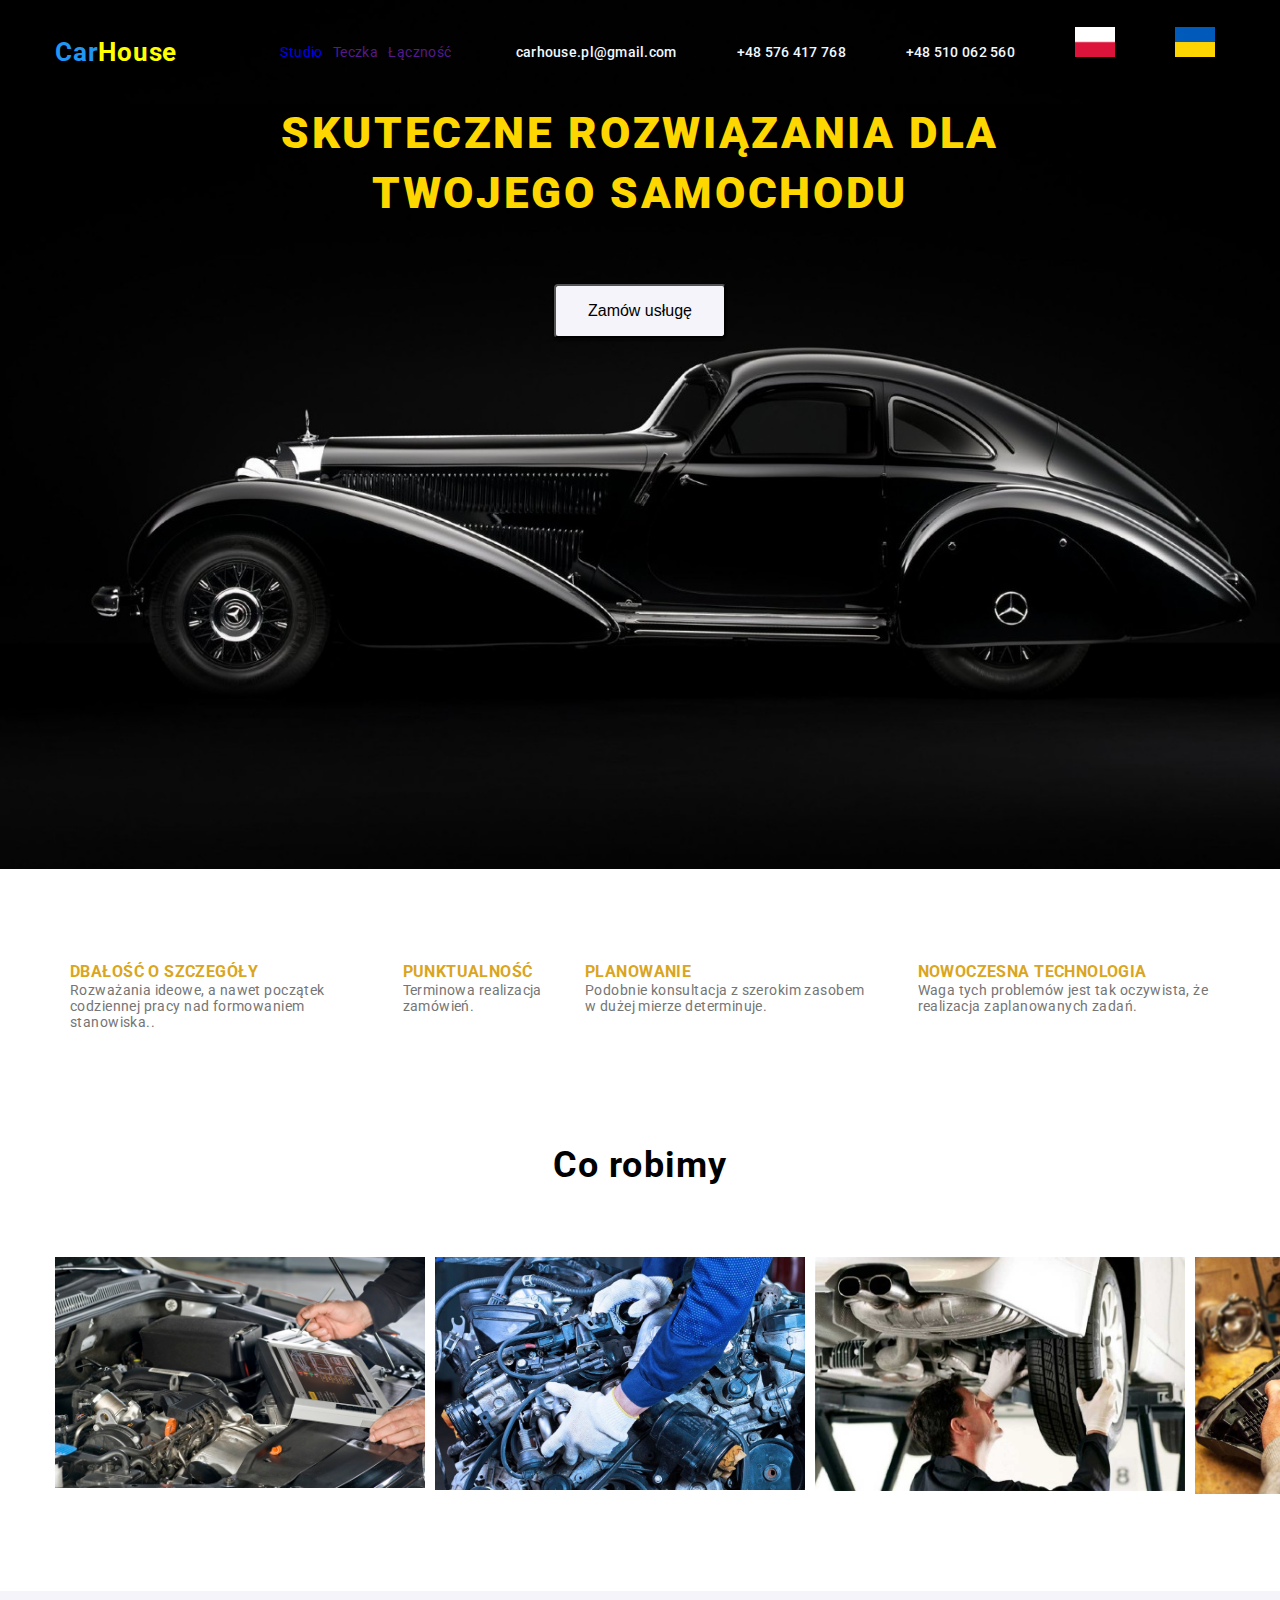
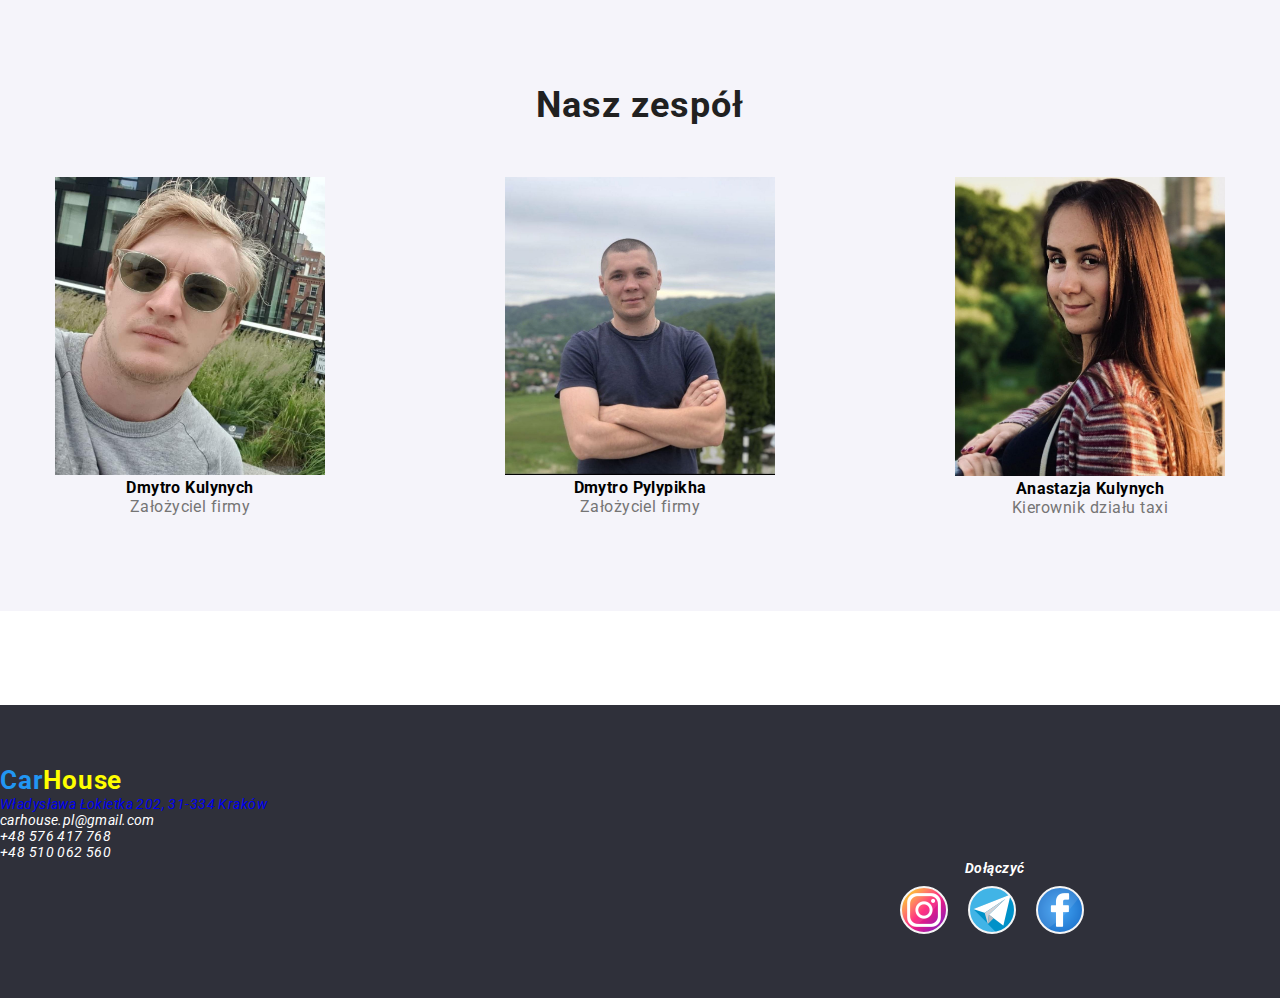
<file: index.html>
<!DOCTYPE html>
<html lang="Pol">
  <head>
    <meta charset="UTF-8" />
    <meta http-equiv="X-UA-Compatible" content="IE=edge" />
    <meta name="viewport" content="width=device-width, initial-scale=1.0" />
    <title>Autoservice</title>
    <link rel="stylesheet" href="./css/styles.css">
    <link href="https://fonts.googleapis.com/css2?family=Roboto:wght@400;500;700&display=swap" rel="stylesheet">
  </head>
  <body>
    <!-- Шапка сайта -->
    <header class="page-header">
      <nav class="page-header__nav">
        <a href="./index.html" class="logo">Car<span>House</span></a>
        <ul class="meny list">
          <li><a href="./portfolio.html">Studio</a></li>
          <li><a href="">Teczka</a></li>
          <li><a href="">Łączność</a></li>
        </ul>
      </nav>
      <ul class="auth-nav list">
        <li><a href="mailto:carhouse.pl@gmail.com"></a>carhouse.pl@gmail.com</li>
        <li><a href="tel:+48576417768"></a>+48 576 417 768</li>
        <li><a href="tel:+48510062560"></a>+48 510 062 560</li>
        <li class="header-items-lang-pol"><button id="en" class="translate"><img src="./img/Flag_of_Poland.svg.webp" alt="polfkag" width="40px" height="30px"></button></li>
        <li class="header-items-lang-pol"><button id="en" class="translate"><img src="./img/ukraine.jpg"alt="uklflag" width="40px" height="30px"></button></li>
      </ul>
    </header>
    <main>
      <!--Герой-->
      <section class="hero">
      <h1 class="hero-title">Skuteczne rozwiązania dla <br> Twojego samochodu</h1>
      <button type="button" class="button">Zamów usługę</button>
    </section>
    <section>
      <h2"></h2>
      <ul class="siga_block">
            <div class="siga_block--siga">
              <li class="sigara"><h3> Dbałość o szczegóły</li>
              <p>Rozważania ideowe, a nawet początek codziennej pracy nad formowaniem stanowiska..</p>
            </div>
            <div class="siga_block--siga">
              <li class="sigara"><h3>PUNKTUALNOŚĆ</h3></li>
              <p>Terminowa realizacja zamówień.</p>
            </div>
            <div class="siga_block--siga">
              <li class="sigara"><h3>PLANOWANIE</h3></li>
              <p>Podobnie konsultacja z szerokim zasobem w dużej mierze determinuje.</p>
            </div>
            <div class="siga_block--siga">
              <li class="sigara"><h3>NOWOCZESNA TECHNOLOGIA</h3></li>
              <p>Waga tych problemów jest tak oczywista, że realizacja zaplanowanych zadań.</p>  
            </div>
          </ul>
          </section>
          
      

      <section class="port-foto">
        <h2 class="portmone">Co robimy</h2>
      <ul class="foto">
        <li><img src="./img/difgnostik.jpg" alt="Працює" width="370"></li>
        <li><img src="./img/ремонт двигла.jpg" alt="Телефон" width="370"></li>
        <li><img src="./img/Ремонт-авто-в-автосервисе.jpg" alt="Планшет" width="370"></li>
        <li><img src="./img/aaaassa.jpg" alt="Працює" width="370"></li>
      </ul>
      </section>
      <section class="comands">
        <!--Наша команда-->
        <div class="comads__all"></div>
        <h2 class="comands__title">Nasz zespół</h2>
        <ul class="foto">
          <li>
            <img src="./img/Dima Sto222.jpg" alt="Dmytro Kulynych"
            width="270"/>
            <h3>Dmytro Kulynych</h3>
            <p lang="pol">Założyciel firmy</p>
          </li>
          <li>
            <img src="./img/Dmytro STO2.jpg" alt="Dmytro Pylypikha"
            width="270"/>
            <h3>Dmytro Pylypikha</h3>
            <p lang="pol">Założyciel firmy</p>
          </li>
          <li>
            <img src="./img/Anastasiya224.jpg" alt="Anastazja Kulynych"
            width="270"/>
            <h3>Anastazja Kulynych</h3>
            <p lang="pol">Kierownik działu taxi</p>
          </li>
          <!-- <li>
            <img src="./img/imgYermakov.jpg" alt="Михайло Єрмаков"
            width="270"/>
            <h3>Михайло Єрмаков</h3>
            <p lang="pol">UI Designer</p>
          </li> -->
        </ul>
      </section>
    </main>
    <!--Футер-->
    <footer class=" footer">
      <a href="./index.html" class="logo">Car<span>House</span></a>
      <address>
        <ul class="contakt-list">
         <li><a href="https://www.google.com/maps/place/W%C5%82adys%C5%82awa+%C5%81okietka+202,+31-263+Krak%C3%B3w" target="_blank" rel="noopener noreferrer nofoolow">Władysława Łokietka 202, 31-334 Kraków</a></l> 
         <li><a href="mailto:carhouse.pl@gmail.com" class="contakt-link"></a>carhouse.pl@gmail.com</li>
         </a>
         <li><a href="tel:+48576417768"></a>+48 576 417 768</li>
         <li><a href="tel:+48510062560"></a>+48 510 062 560</li>
         <h4 class="big-bin"> Dołączyć</h4>
        </ul> 
        <ul class="social">
          <li class="social-item"><a class="social-link social-instagram" href="https://instagram.com/car_house.pl?igshid=YmMyMTA2M2Y="target="_blank"></a></li>
          <li class="social-item"><a class="social-link social-tl" href=""target="_blank"></a></li>
          <li class="social-item"><a class="social-link social-fb" href="https://www.facebook.com/profile.php?id=100082985665338"target="_blank"></a></li>
        </ul>
      </address>
    </footer>
  </body>
</html>
</file>
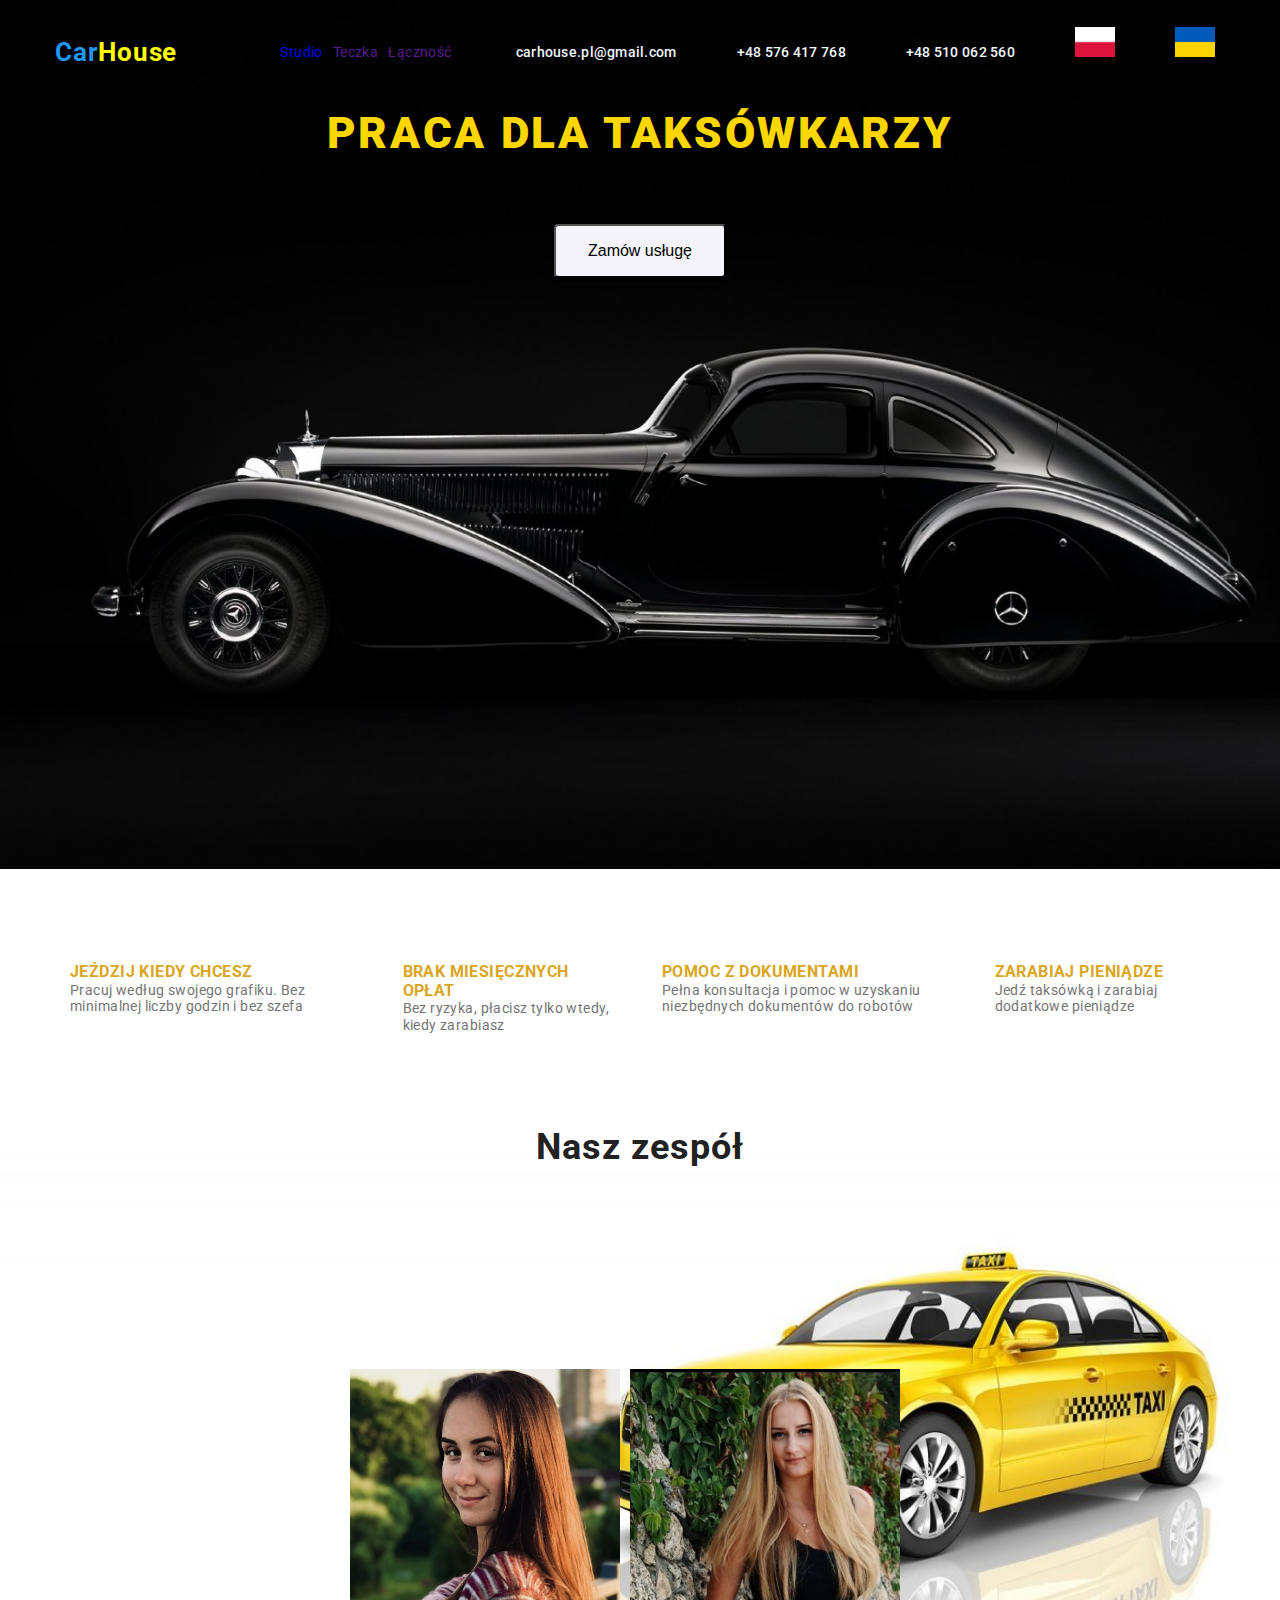
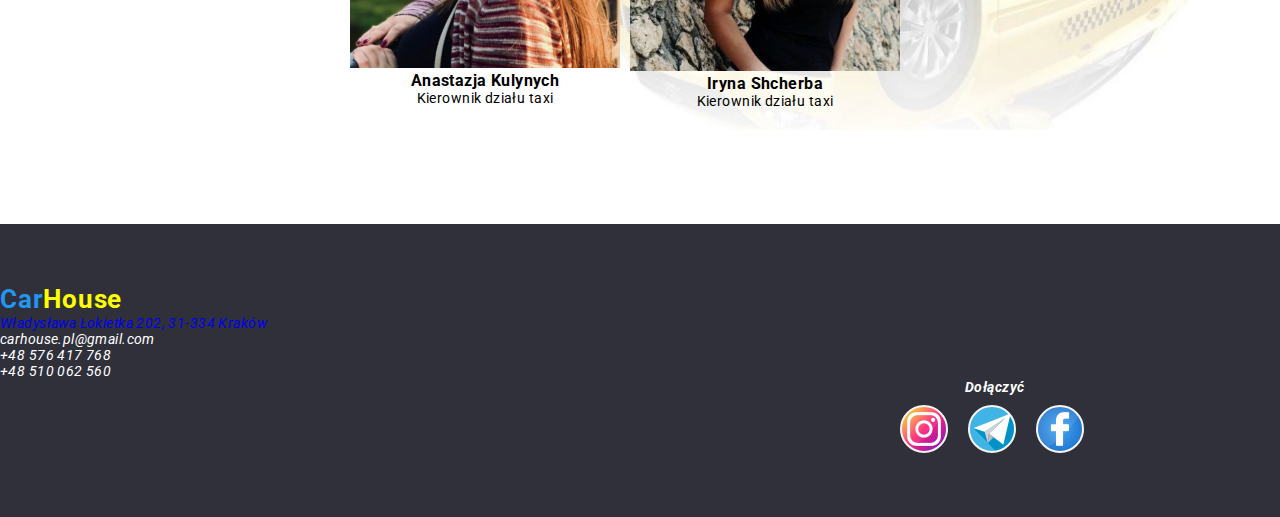
<file: portfolio.html>
<!DOCTYPE html>
<html lang="Pol">
  <head>
    <meta charset="UTF-8" />
    <meta http-equiv="X-UA-Compatible" content="IE=edge" />
    <meta name="viewport" content="width=device-width, initial-scale=1.0" />
    <title>Autoservice</title>
    <link rel="stylesheet" href="./css/styles.css">
    <link href="https://fonts.googleapis.com/css2?family=Roboto:wght@400;500;700&display=swap" rel="stylesheet">
  </head>
  <body>
    <!-- Шапка сайта -->
    <header class="page-header">
      <nav class="page-header__nav">
        <a href="./index.html" class="logo">Car<span>House</span></a>
        <ul class="meny list">
          <li><a href="./index.html">Studio</a></li>
          <li><a href="">Teczka</a></li>
          <li><a href="">Łączność</a></li>
        </ul>
      </nav>
      <ul class="auth-nav list">
        <li><a href="mailto:carhouse.pl@gmail.com"></a>carhouse.pl@gmail.com</li>
        <li><a href="tel:+48576417768"></a>+48 576 417 768</li>
        <li><a href="tel:+48510062560"></a>+48 510 062 560</li>
        <li class="header-items-lang-pol"><button id="en" class="translate"><img src="./img/Flag_of_Poland.svg.webp" alt="polfkag" width="40px" height="30px"></button></li>
        <li class="header-items-lang-pol"><button id="en" class="translate"><img src="./img/ukraine.jpg"alt="uklflag" width="40px" height="30px"></button></li>
      </ul>
    </header>
    <main>
      <!--Герой-->
      <section class="hero">
      <h1 class="hero-title">Praca dla taksówkarzy</h1>
      <button type="button" class="button">Zamów usługę</button>
    </section>
    <section>
      <h2"></h2>
      <ul class="siga_block">
            <div class="siga_block--siga">
              <li class="sigara"><h3> Jeździj kiedy chcesz</li>
              <p>Pracuj według swojego grafiku. Bez minimalnej liczby godzin i bez szefa</p>
            </div>
            <div class="siga_block--siga">
              <li class="sigara"><h3>Brak miesięcznych opłat</h3></li>
              <p>Bez ryzyka, płacisz tylko wtedy, kiedy zarabiasz</p>
            </div>
            <div class="siga_block--siga">
              <li class="sigara"><h3>Pomoc z dokumentami</h3></li>
              <p>Pełna konsultacja i pomoc w uzyskaniu niezbędnych dokumentów do robotów</p>
            </div>
            <div class="siga_block--siga">
              <li class="sigara"><h3>Zarabiaj  pieniądze</h3></li>
              <p>Jedź taksówką i zarabiaj dodatkowe pieniądze</p>  
            </div>
          </ul>
          </section>

          <section class="comands__goal">
        <!--Наша команда-->
        <div class="comads__all"></div>
        <h2 class="comands__title">Nasz zespół</h2>
        <ul class="foto-comands">
          <li>
            <img src="./img/Anastasiya224.jpg" alt="Anastazja Kulynych"
            width="270"/>
            <h3>Anastazja Kulynych</h3>
            <p lang="pol">Kierownik działu taxi</p>
          </li>

          <li>
            <img src="./img/wifesdsdsd.jpg" alt="Iryna Shcherba"
            width="270"/>
            <h3>Iryna Shcherba</h3>
            <p lang="pol">Kierownik działu taxi</p>
          </li> 
          </li>
        </ul>
      </section>
    </main>

    <!--Футер-->
    <footer class=" footer">
      <a href="./index.html" class="logo">Car<span>House</span></a>
      <address>
        <ul class="contakt-list">
         <li><a href="https://www.google.com/maps/place/W%C5%82adys%C5%82awa+%C5%81okietka+202,+31-263+Krak%C3%B3w" target="_blank" rel="noopener noreferrer nofoolow">Władysława Łokietka 202, 31-334 Kraków</a></l> 
         <li><a href="mailto:carhouse.pl@gmail.com" class="contakt-link"></a>carhouse.pl@gmail.com</li>
         </a>
         <li><a href="tel:+48576417768"></a>+48 576 417 768</li>
         <li><a href="tel:+48510062560"></a>+48 510 062 560</li>
         <h4 class="big-bin"> Dołączyć</h4>
        </ul> 
        <ul class="social">
          <li class="social-item"><a class="social-link social-instagram" href="https://instagram.com/car_house.pl?igshid=YmMyMTA2M2Y="target="_blank"></a></li>
          <li class="social-item"><a class="social-link social-tl" href=""target="_blank"></a></li>
          <li class="social-item"><a class="social-link social-fb" href="https://www.facebook.com/profile.php?id=100082985665338"target="_blank"></a></li>
        </ul>
      </address>
    </footer>
  </body>
</html>
</file>
<file: css/styles.css>
* {
  list-style: none;
  margin: 0;
  padding: 0;
  grid-gap: 10px;
}
a {
  text-decoration: none;
}
.root {
  --up-white: #ffffff;
  --background-header-footer: #2f303a;
  --main-background: #f5f5f5;
  --second-background: #f5f4fa;
  --active: #2196f3;
  --logo-title: #000000;
  --color-title: #212121;
  --color-text: #757575;
  --contact-footer: #ffffff99;
}

.visually-hidden {
  position: absolute;
  white-space: nowrap;
  width: 1px;
  height: 1px;
  overflow: hidden;
  border: 0;
  padding: 0;
  clip: rect(0 0 0 0);
  clip-path: inset(50%);
  margin: -1px;
}

body {
  font-family: "Roboto";
  background-color: var(--main-background);
  color: var(--color-title);
  list-style: none;
  font-size: 14px;
  letter-spacing: 0.03em;
  background: url(../img/Обои\ с\ w-dog.ru\ 1536x864.jpg) no-repeat;
  -moz-background-size: 100%;
  -webkit-background-size: 100%;
  -o-background-size: 100%;
  background-size: 100%;
}
.header {
  height: 100vh;
  background-repeat: no-repeat;
  background-size: cover;
}
.page-header {
  max-width: 1170px;
  margin: 0 auto;
  display: flex;
  align-items: center;
  justify-content: space-between;
  padding-top: 24px;
  padding-bottom: 24px;
}
.list {
  list-style: none;
}

/* ------------Шапка сайту---------- */
.logo {
  font-family: "Raleway" sans-serif;
  font-style: normal;
  font-weight: 700;
  font-size: 26px;
  line-height: 1.19;
  letter-spacing: 0.03em;
  color: #2196f3;
  padding-right: 93px;
}
.logo span {
  color: yellow;
}
.page-header__nav {
  display: flex;
  align-items: center;
}
.list {
  display: flex;
}
.auth-nav {
  padding-right: 10px;
}
.menu li {
  padding-right: 10px;
}
.menu .list a {
  font-family: "Roboto";
  font-style: normal;
  font-weight: 500;
  font-size: 14px;
  line-height: 1.14;
  letter-spacing: 0.02em;
  color: black;
}

.menu a:hover,
.menu a:focus {
  color: #2196f3;
}
.page-header .auth-nav li:hover,
.page-header .auth-nav li:focus {
  color: #2196f3;
  cursor: pointer;
}
.auth-nav.list {
  font-family: "Roboto";
  font-style: normal;
  font-weight: 500;
  font-size: 14px;
  line-height: 4;
  letter-spacing: 0.02em;
  color: aliceblue;
}
.auth-nav.list li {
  margin-left: 50px;
}

.contact a:hover {
  color: #2196f3;
}

.translate {
  background: transparent;
  border: none;
}

/* -------------HERO---------------- */
.hero {
  background-image: url(/img/Обои\ с\ w-dog.ru\ 1536x864.jpg);
  height: 85vh;
  background-repeat: no-repeat;
  background-size: cover;
}
.hero-title {
  font-family: "Roboto";
  font-style: normal;
  font-weight: 900;
  font-size: 44px;
  line-height: 1.36;
  text-align: center;
  letter-spacing: 0.06em;
  text-transform: uppercase;
  color: gold;
}
.button {
  display: block;
  color: black;
  background: #f5f4fa;
  padding: 10px 32px 10px 32px;
  font-size: 16px;
  line-height: 1.88;
  margin: 0 auto;
  margin-top: 60px;
  box-shadow: 0px 3px 1px rgba(0, 0, 0, 0.1), 0px 1px 2px rgba(0, 0, 0, 0.08),
    0px 2px 2px rgba(0, 0, 0, 0.12);
  border-radius: 4px;
}
.button:hover {
  background: #2196f3;
  color: #ffffff;
  cursor: pointer;
}

.foto {
  display: flex;
  justify-content: space-between;
  max-width: 1170px;
  margin: 0 auto;
  text-align: center;
}
.sigara {
  font-style: normal;
  font-weight: 700;
  font-size: 14px;
  line-height: 1.14;
  letter-spacing: 0.03em;
  text-transform: uppercase;
  color: goldenrod;
}
.siga_block {
  padding-top: 94px;
  padding-bottom: 94px;
  display: flex;
  max-width: 1170px;
  margin: 0 auto;
}
.siga_block--siga {
  max-width: 25%;
  padding: 0 15px 0 15px;
}
.siga_block--siga p {
  font-style: normal;
  font-weight: 400;
  font-size: 14px;
  line-height: 1.17;
  letter-spacing: 0.03em;
  color: #757575;
}

/*------------------Наша команда----------- */
.port-foto {
  max-width: 1170px;
  margin: 0 auto;
  padding-bottom: 94px;
}
.portmone {
  font-style: normal;
  font-weight: 700;
  font-size: 36px;
  line-height: 1.16;
  text-align: center;
  letter-spacing: 0.03em;
  padding-bottom: 50px;
  margin: 20px;
}
.comands {
  background: #f5f4fa;
  padding-top: 94px;
  padding-bottom: 94px;
}
.comads__all {
  max-width: 1170px;
  margin: 0 auto;
  text-align: center;
}
.comads__all img {
  box-shadow: 7px 8px 11px -3px rgb(0 0 0 / 50%);
}
.comands__title {
  font-style: normal;
  font-weight: 700;
  font-size: 36px;
  line-height: 1.16;
  text-align: center;
  letter-spacing: 0.03em;
  color: #212121;
  padding-bottom: 50px;
}
.comands__name {
  font-style: normal;
  font-weight: 600;
  font-size: 16px;
  line-height: 1.19;
  text-align: center;
  letter-spacing: 0.03em;
  color: #212121;
}
.foto p {
  font-weight: 400;
  font-size: 16px;
  line-height: 1.19;
  text-align: center;
  letter-spacing: 0.03em;
  color: #757575;
}

/* ----------------------Футер---------------- */
.footer {
  background: #2f303a;
  padding-top: 60px;
  padding-bottom: 64px;
  margin-top: 94px;
}
.footer__block {
  max-width: 1170px;
  margin: 0 auto;
}

/* .logo span {
} */
.footer span.logo__footer {
  color: #ffffff;
}
.contakt-list {
  display: inline;
  color: #ffffff;
}
.street a {
  font-style: normal;
  font-weight: 400;
  font-size: 14px;
  line-height: 1.17;
  letter-spacing: 0.03em;
  color: #ffffff;
  padding-bottom: 9px;
}
.street {
  padding-bottom: 9px;
}
.contakt-link {
  font-style: normal;
  font-weight: 400;
  font-size: 14px;
  line-height: 1.17;
  letter-spacing: 0.03em;
  color: rgba(255, 255, 255, 0.6);
  padding-bottom: 9px;
  background-repeat: no-repeat;
}
.social {
  display: flex;
  align-items: center;
  list-style-type: none;
  padding-left: 516px;
}

.social-item {
  margin-right: 10px;
}

.social-link {
  display: block;
  width: 44px;
  height: 44px;
  border: 2px solid #f5f5f5;
  border-radius: 100%;
  background-position: center center;
  background-repeat: no-repeat;
}
.social-instagram {
  background-image: url(../img/free-64.png);
}

.social-tl {
  background-image: url(../img/telegram.png);
}

.social-fb {
  background-image: url(../img/free-icon-facebook-3955011.png);
}

/*.........................Портфолио........... */

.foto-comands {
  display: flex;
  text-align: center;
  padding-left: 350px;
  padding-top: 150px;
}

.comands__goal {
  background-image: url(../img/taksi-fon-krasivo-25.jpg);
  background-repeat: no-repeat;
  background-size: cover;
  height: 67vh;
}

.social {
  padding-left: 900px;
  animation-duration: 3s;
  animation-name: slidein;
}

@keyframes slidein {
  from {
    margin-left: 100%;
    width: 300%;
  }

  to {
    margin-left: 0%;
    width: 100%;
  }
}

.big-bin {
  color: white;
  padding-left: 965px;
  margin-bottom: 10px;
}
</file>
